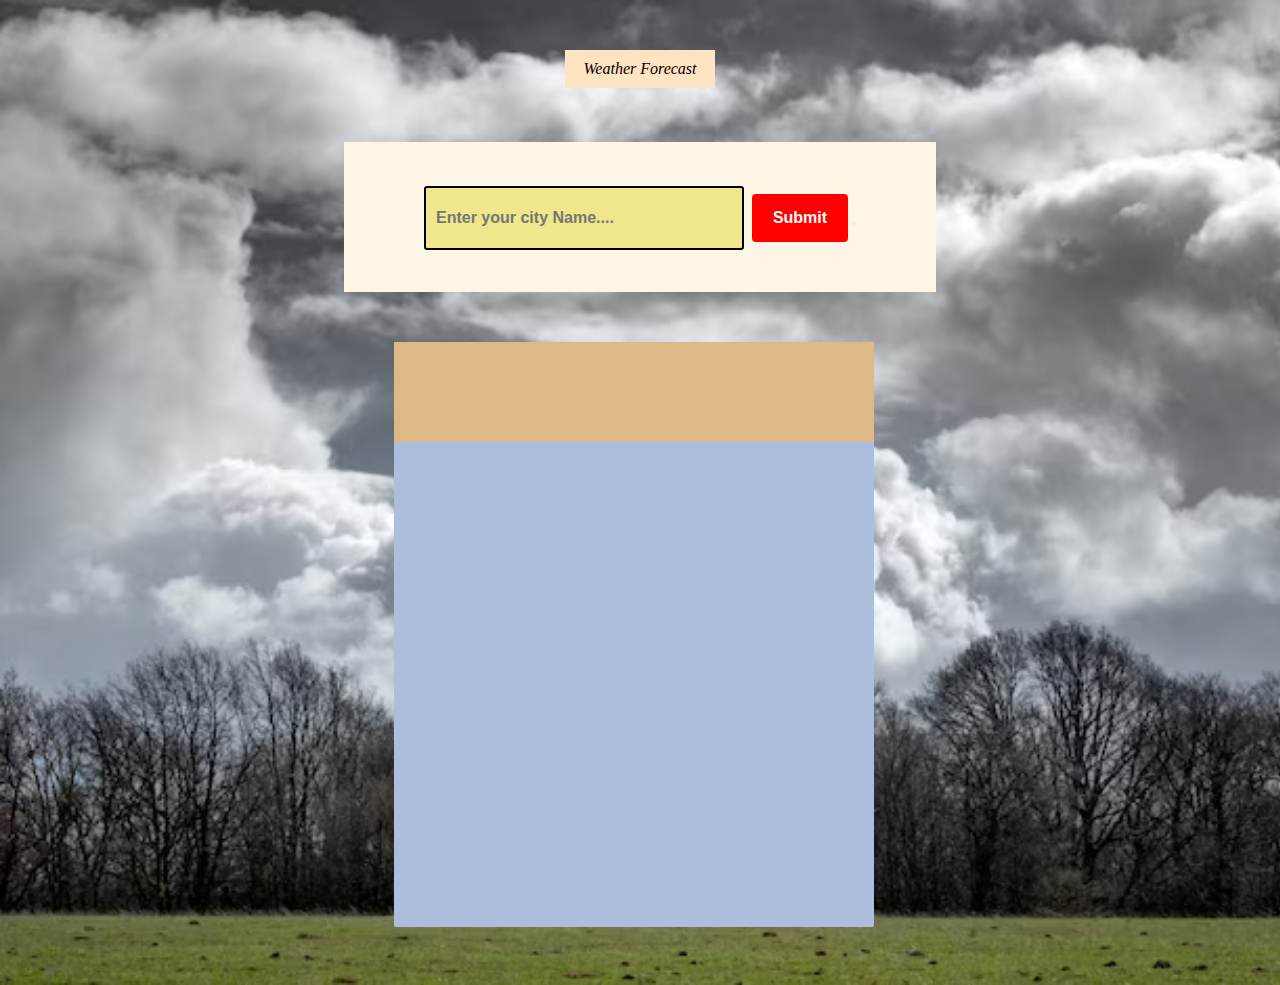
<file: index.html>
<!DOCTYPE html>
<html lang="en">
<head>
    <meta charset="UTF-8">
    <meta name="viewport" content="width=device-width, initial-scale=1.0">
    <link rel="stylesheet" href="weather/index.css">
    <title>Document</title>
</head>
<body>
    <div class="one">
        <p class="two"> Weather Forecast</p>
    </div>
    <div class="container">
        <section class="main">
            <section class="inputs">
                <input type="text" placeholder="Enter your city Name...." id="cityinput">
                <input type="submit" value="Submit" id="submitBtn">
                <button placeholder="submit" id="otherBtn"></button>
            </section>
            <section class="display">
                <div class="wrapper">
                    <h2 id="cityoutput"></h2>
                    <p id="d"></p>
                    <p id="t"></p>
                    <p id="description"></p>
                    <p id="temp"></p>
                    <p id="wind"></p>
                </div>
            </section>
        </section>
    </div>
    <script  src="weather/index.js"></script>
</body>
</html>
</file>
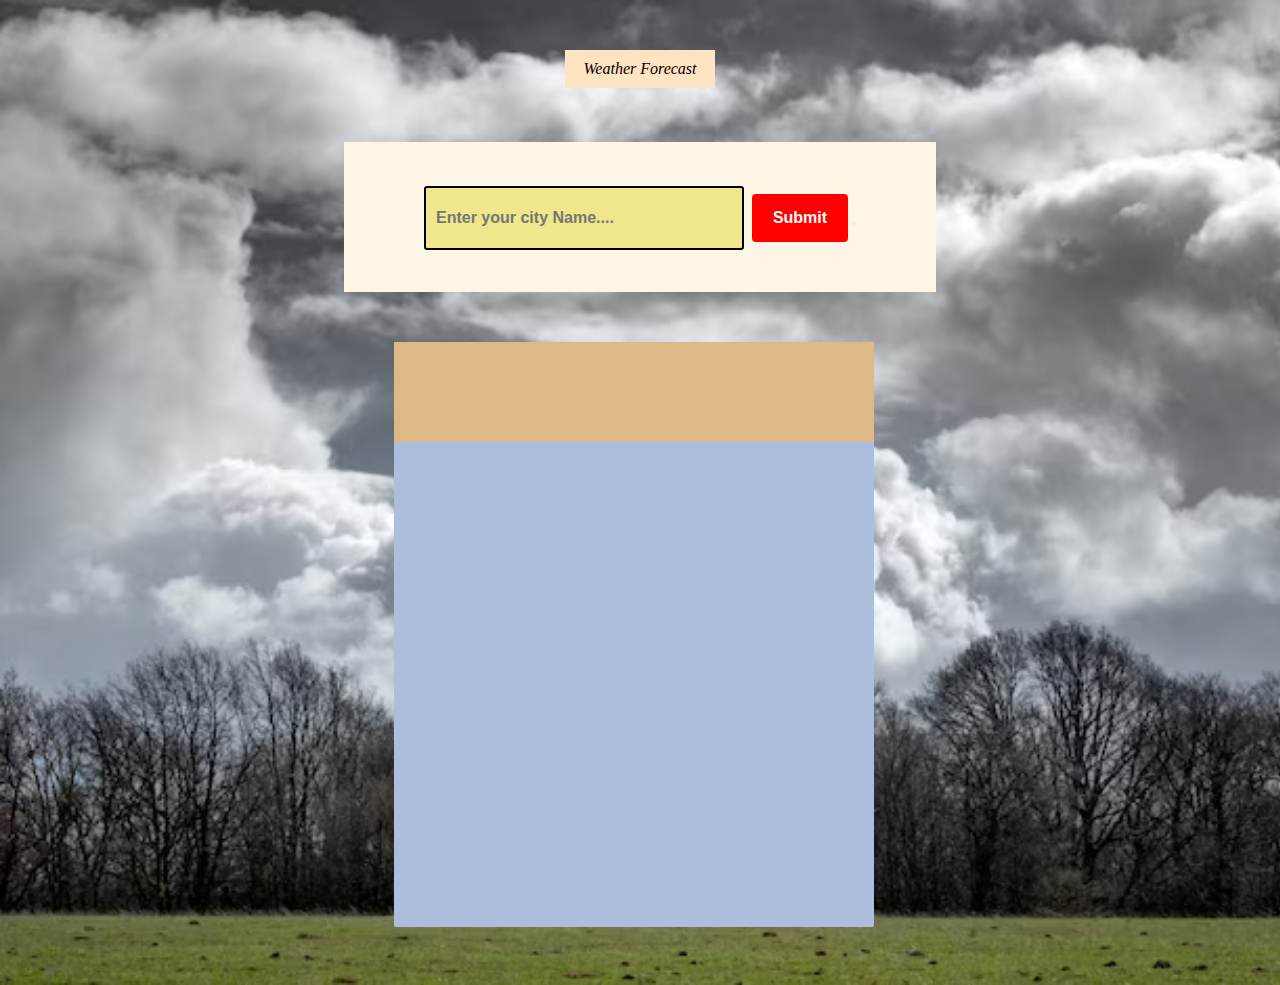
<file: weather/index.html>
<!DOCTYPE html>
<html lang="en">
<head>
    <meta charset="UTF-8">
    <meta name="viewport" content="width=device-width, initial-scale=1.0">
    <link rel="stylesheet" href="index.css">
    <title>Document</title>
</head>
<body>
    <div class="one">
        <p class="two"> Weather Forecast</p>
    </div>
    <div class="container">
        <section class="main">
            <section class="inputs">
                <input type="text" placeholder="Enter your city Name...." id="cityinput">
                <input type="submit" value="Submit" id="submitBtn">
                <button placeholder="submit" id="otherBtn"></button>
            </section>
            <section class="display">
                <div class="wrapper">
                    <h2 id="cityoutput"></h2>
                    <p id="d"></p>
                    <p id="t"></p>
                    <p id="description"></p>
                    <p id="temp"></p>
                    <p id="wind"></p>
                </div>
            </section>
        </section>
    </div>
    <script  src="index.js"></script>
</body>
</html>
</file>
<file: weather/index.css>
*{
        margin: 0;
        padding: 0;
        box-sizing: border-box; 
       
      }
      body
      {
        background-image:url('./image.avif') ;
        background-size: cover;

      
      }
      .container{
        width: 600px;
        margin: 4px auto;
        padding: 4px;
      }
      .inputs
      {
        padding: 2rem 0 2rem 0;
        text-align: center;
        justify-content:end;
        background:oldlace;
        height: 150px;
      }
      .inputs input[type="text"]
      {
        height: 4rem;
        width: 20rem;
        background: #212121;
        font-weight: bold;
        font-size: 1rem;
        padding: 10px;
        border: none;
        background-color:khaki;
        border: 2px solid black;
        border-radius: 3px;
        margin-right: 4px;
      }
      .inputs input[type="submit"]
      {
        height: 3rem;
        width: 6rem;
        background:red;
        font-weight: bold;
        color: white;
        font-size: 1rem;
        margin-top: 20px;
        border: none;
        border-radius: 4px;
      }
      .display{
        text-align: center;
        width: 520px;
        color: #16a864;
      }
      .wrapper
      {
        width: 30rem;
        margin: 50px;
        background-color: rgb(172,189,221);
        height: 65vh;
      
        border-radius: 2px;
      }
      .wrapper h2
      {
        padding: 50px;
        text-align: center;
        background-color:burlywood;
        color: white;
      }
      .wrapper p
      {
        margin: 20px 50px;
        margin-right: 20px;
        text-align: left;
        color:#04214c;
        font-size: 23px;
      }
      .wrapper h2 span
      {
        font-size: 26px;
        color: red;
      }
      .wrapper p span
      {
        font-size: 25px;
        color:tomato;
      } 
      
      .one{
        background-color:bisque;
        width: 150px;
        margin: 50px auto;
        padding: 10px;
      
      }
      .two
      {
        text-align: center;
        font-style: italic;
        justify-content: center;
      
      }
</file>
